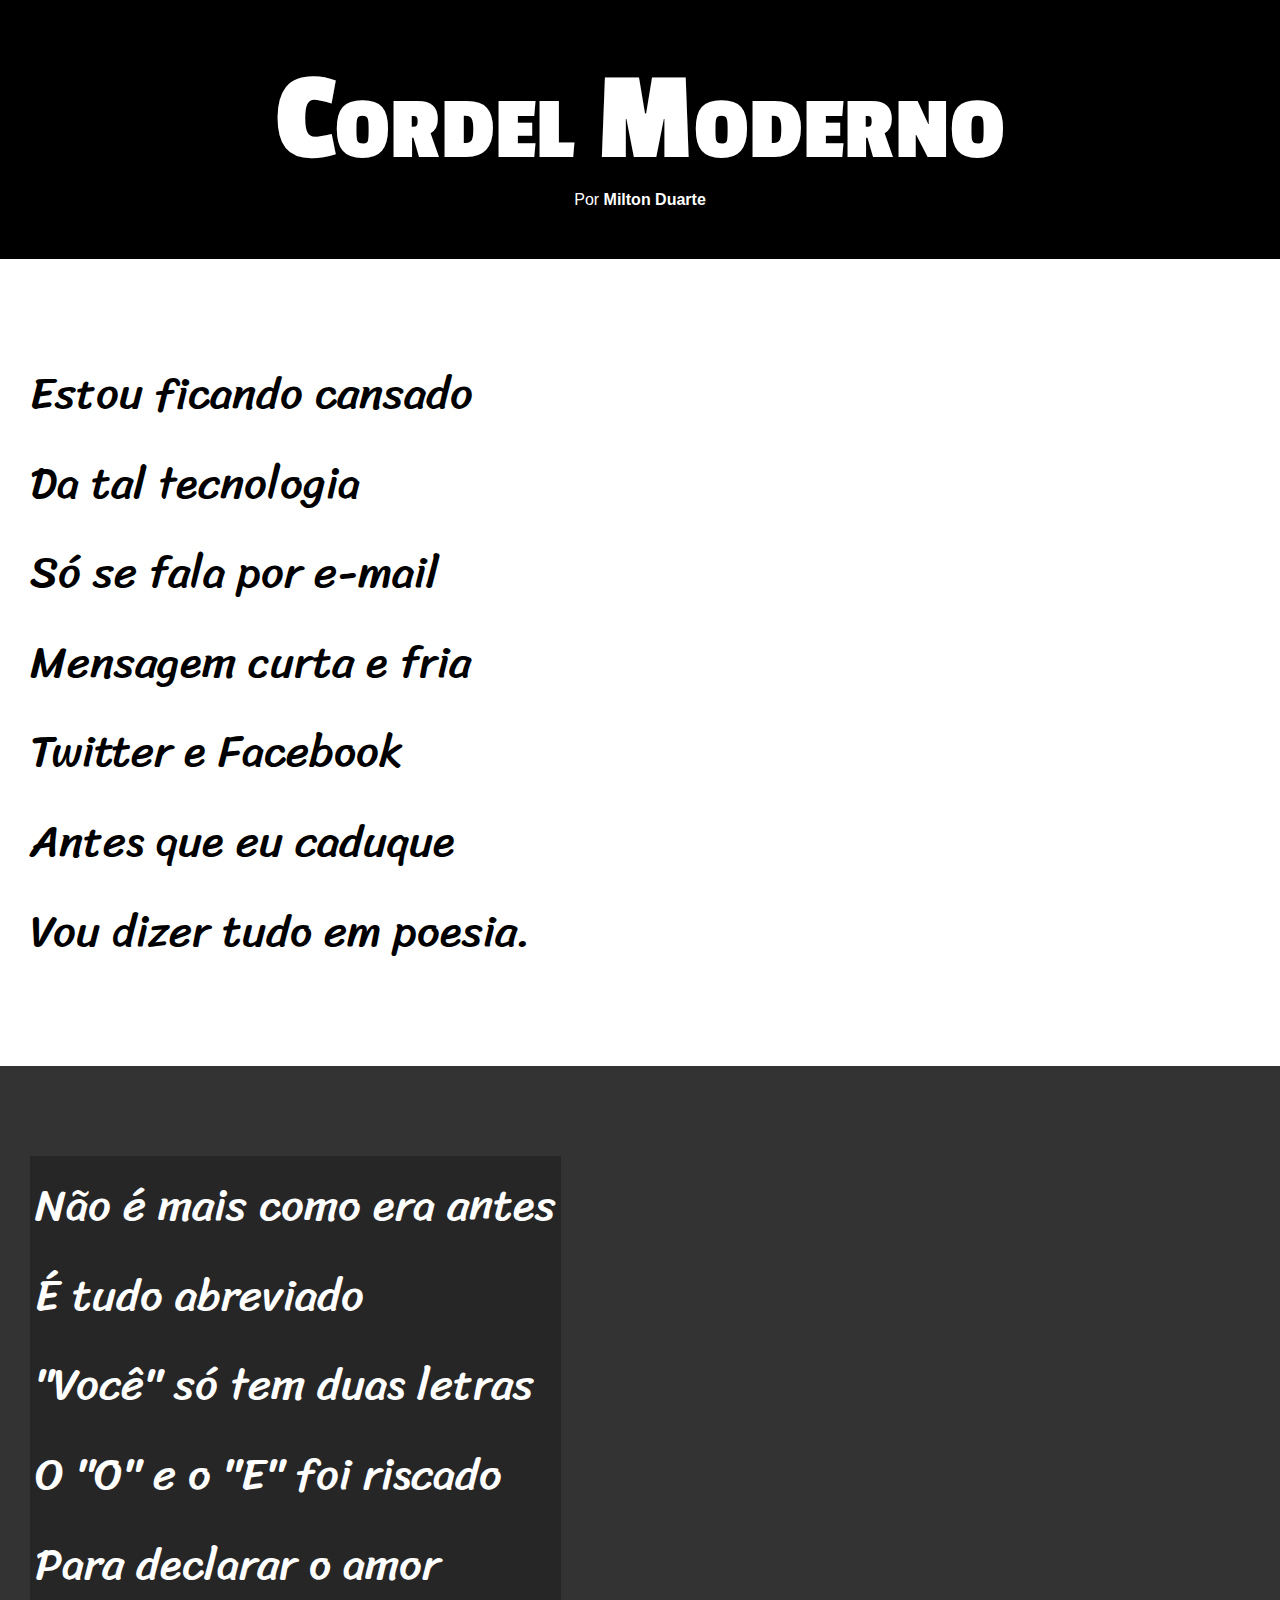
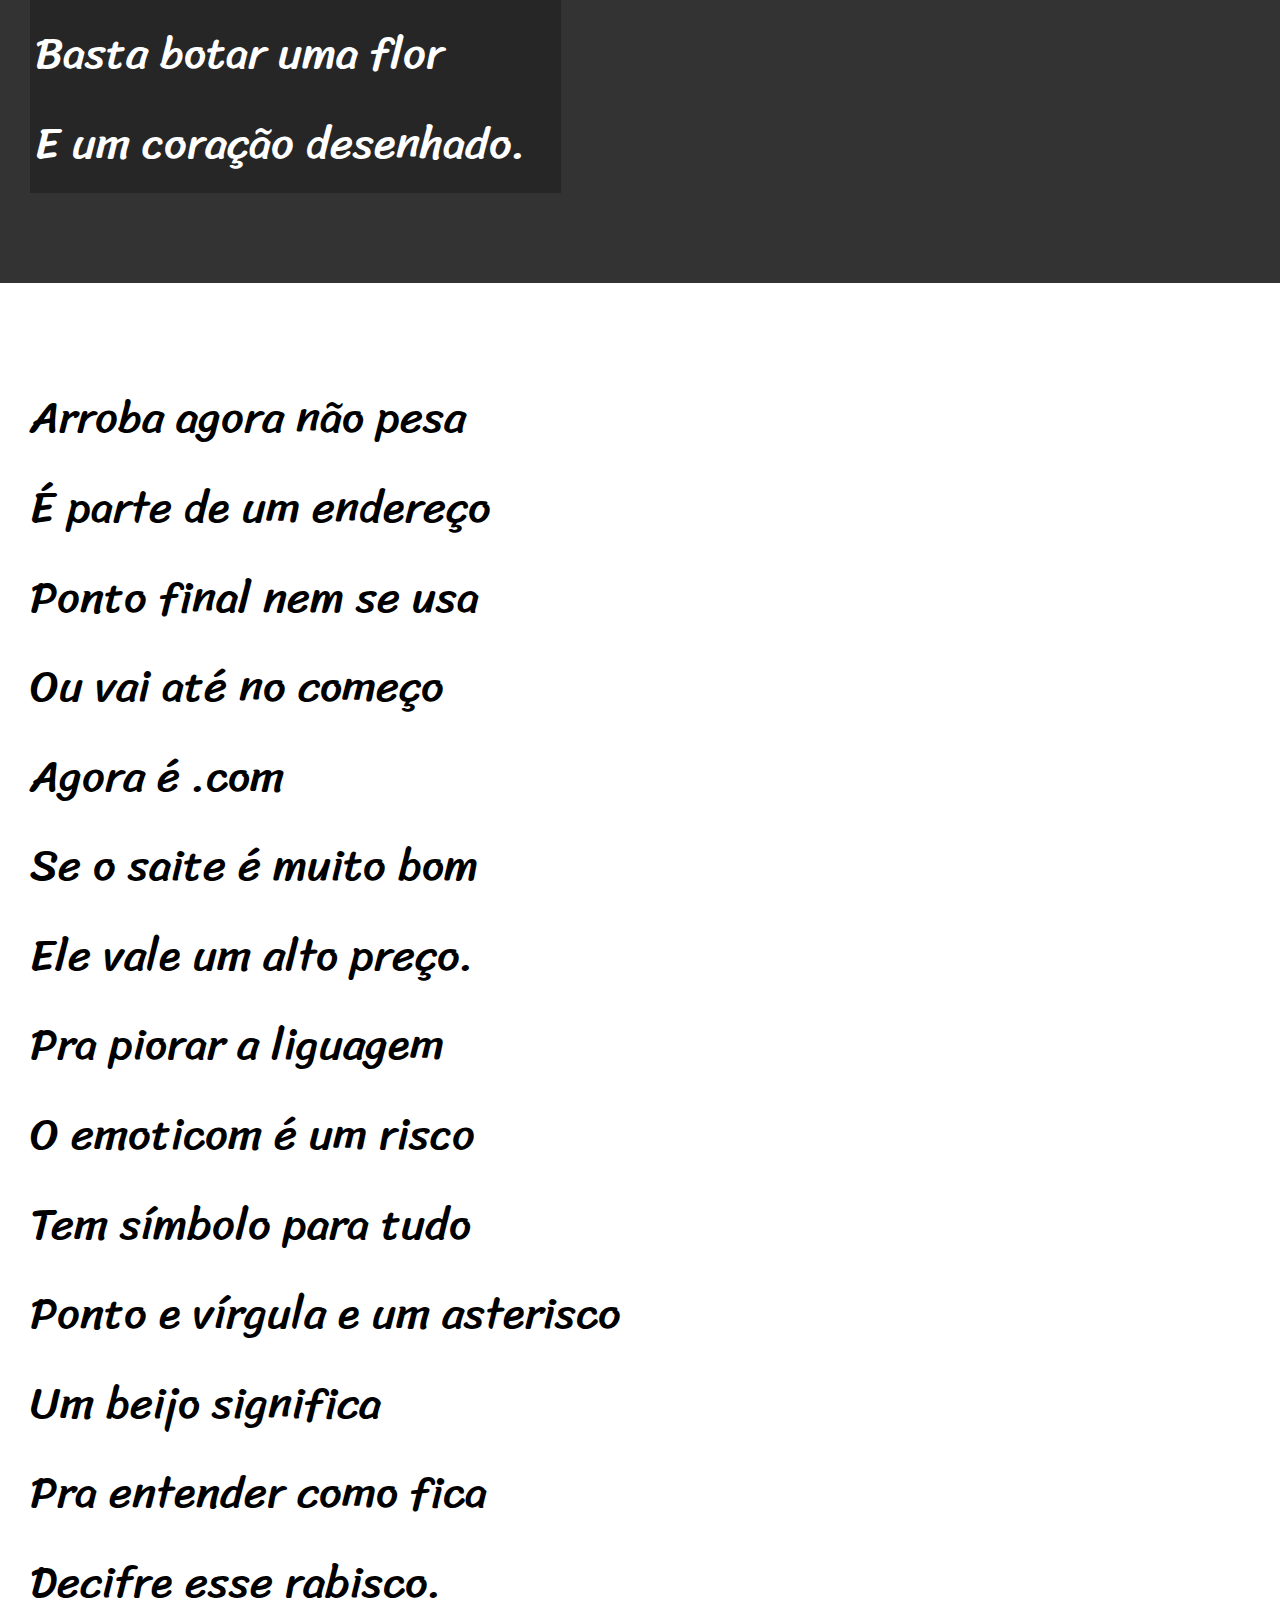
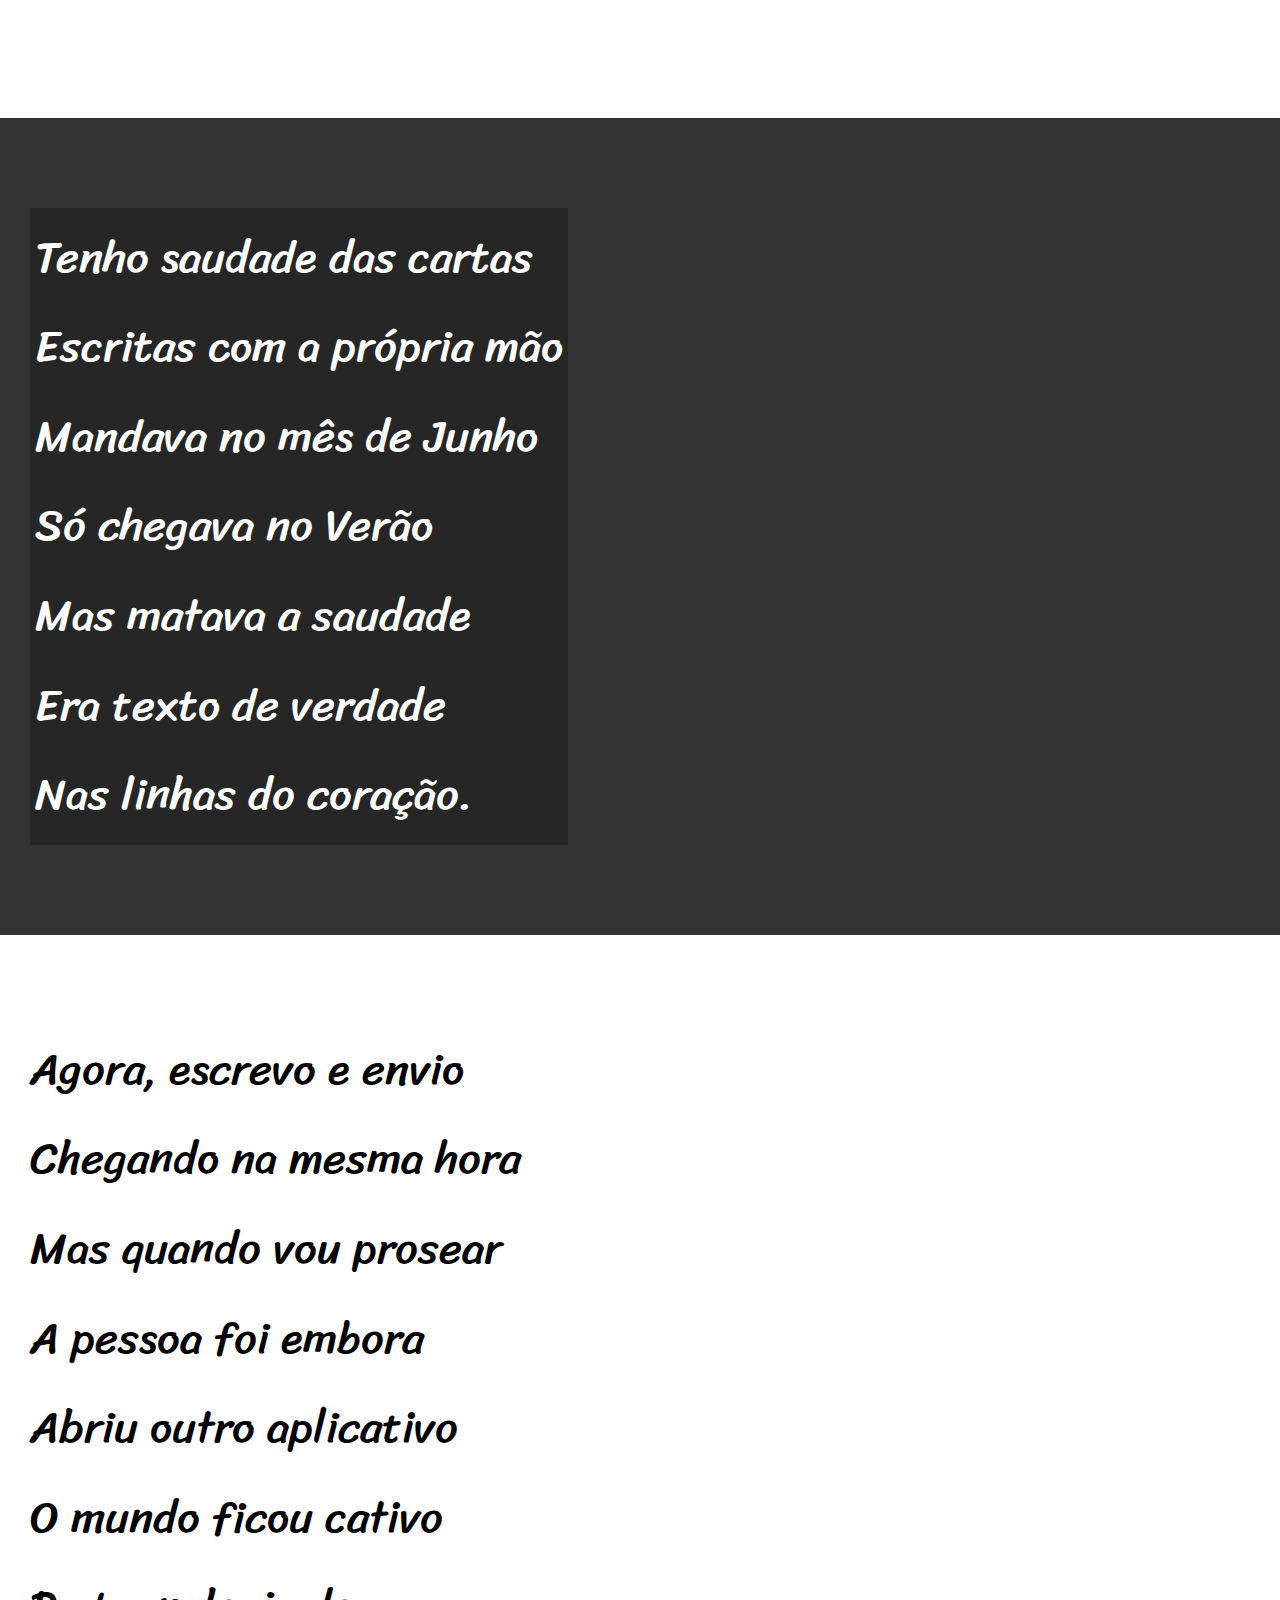
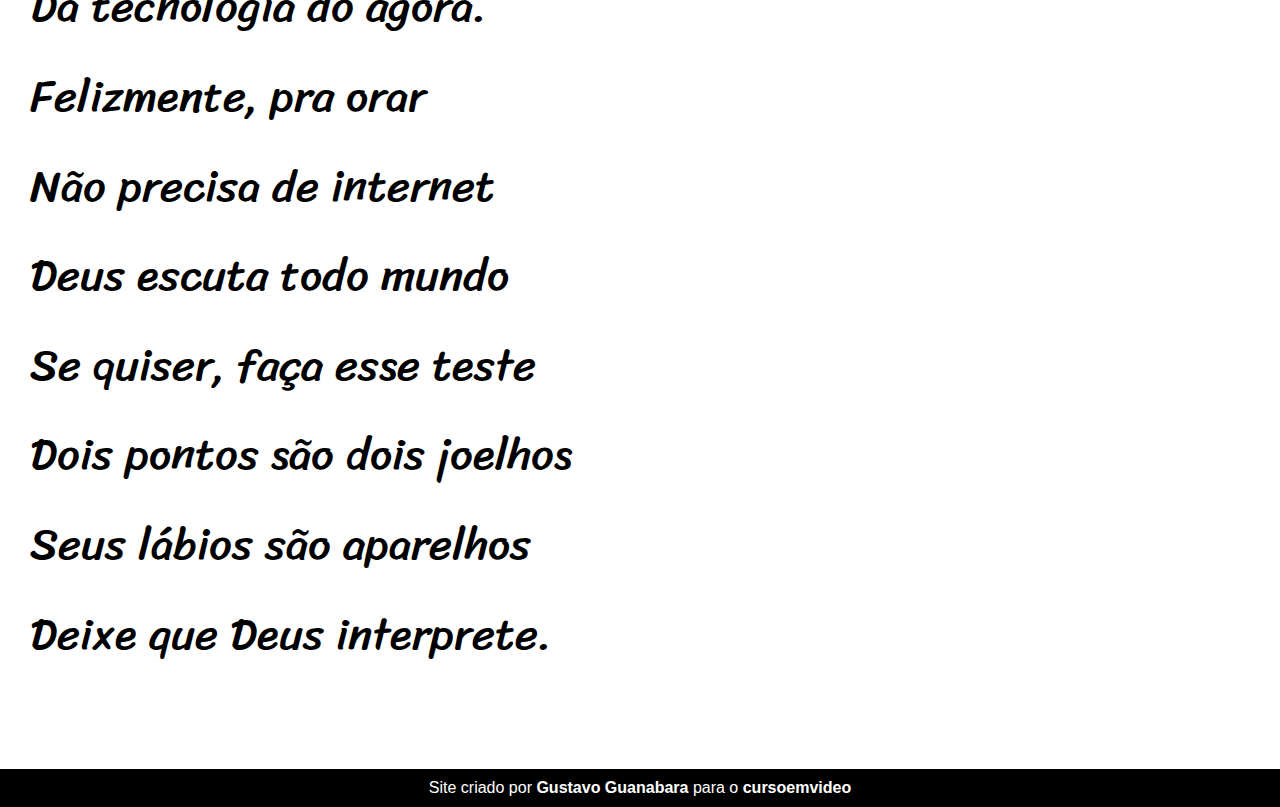
<file: desafios/desafio12/index.html>
<!DOCTYPE html>
<html lang="pt-br">
<head>
    <meta charset="UTF-8">
    <meta http-equiv="X-UA-Compatible" content="IE=edge">
    <meta name="viewport" content="width=device-width, initial-scale=1.0">
    <title>Document</title>
    <link rel="stylesheet" href="estilo/style.css">
</head>
<body>

    <header>
        <h1>Cordel Moderno</h1>
        <p>Por <a href="http://www.recantodasletras.com.br/poesias/3186743" target="_blank"> Milton Duarte</a></p>
    </header>

<section class="normal">
    <p>
        Estou ficando cansado <br>
        Da tal tecnologia <br>
        Só se fala por e-mail <br>
        Mensagem curta e fria <br>
        Twitter e Facebook <br>
        Antes que eu caduque <br>
        Vou dizer tudo em poesia. <br>
    </p>
</section>

<section class="imagem">
    <p>
        Não é mais como era antes <br>
        É tudo abreviado <br>
        "Você" só tem duas letras <br>
        O "O" e o "E" foi riscado <br>
        Para declarar o amor <br>
        Basta botar uma flor <br>
        E um coração desenhado. <br>
    </p>
</section>

<section class="normal">
    <p>
        Arroba agora não pesa <br>
        É parte de um endereço <br>
        Ponto final nem se usa <br>
        Ou vai até no começo <br>
        Agora é .com <br>
        Se o saite é muito bom <br>
        Ele vale um alto preço. <br>
    </p>
    
    <p>
        Pra piorar a liguagem <br>
        O emoticom é um risco <br>
        Tem símbolo para tudo <br>
        Ponto e vírgula e um asterisco <br>
        Um beijo significa <br>
        Pra entender como fica <br>
        Decifre esse rabisco. <br>
    </p>
</section>

<section class="imagem">
    <p>
        Tenho saudade das cartas <br>
        Escritas com a própria mão <br>
        Mandava no mês de Junho <br>
        Só chegava no Verão <br>
        Mas matava a saudade <br>
        Era texto de verdade <br>
        Nas linhas do coração. <br>
    </p>
</section>

<section class="normal">
    <p>
        Agora, escrevo e envio <br>
        Chegando na mesma hora <br>
        Mas quando vou prosear <br>
        A pessoa foi embora <br>
        Abriu outro aplicativo <br>
        O mundo ficou cativo <br>
        Da tecnologia do agora. <br>
    </p>
    
    <p>
        Felizmente, pra orar <br>
        Não precisa de internet <br>
        Deus escuta todo mundo <br>
        Se quiser, faça esse teste <br>
        Dois pontos são dois joelhos <br>
        Seus lábios são aparelhos <br>
        Deixe que Deus interprete. <br>
    </p>
</section>

<footer>
    <p>Site criado por <a href="https://github.com/gustavoguanabara" target="_blank">Gustavo Guanabara</a> para o <a href="https://www.cursoemvideo.com" target="_blank">cursoemvideo</a></p>
</footer>
    
</body>
</html>
</file>
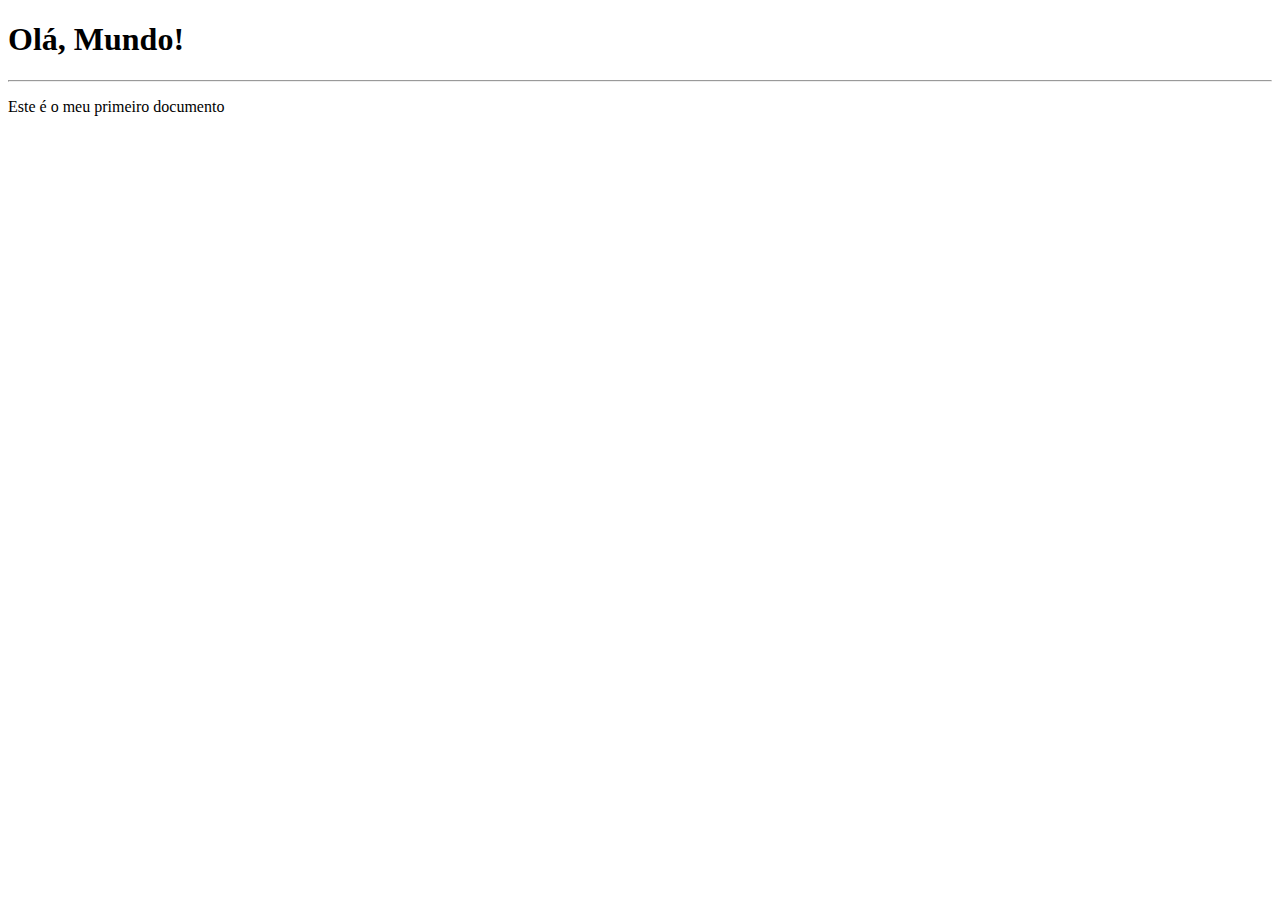
<file: exercicios/ex001/index.html>
<!DOCTYPE html>
<html lang="pt-br">
<head>
    <meta charset="UTF-8">
    <meta http-equiv="X-UA-Compatible" content="IE=edge">
    <meta name="viewport" content="width=device-width, initial-scale=1.0">
    <title>Meu primeiro site</title>
</head>
<body>
    <h1>Olá, Mundo!</h1>
    <hr>
    <p>Este é o meu primeiro documento</p>
    
</body>
</html>
</file>
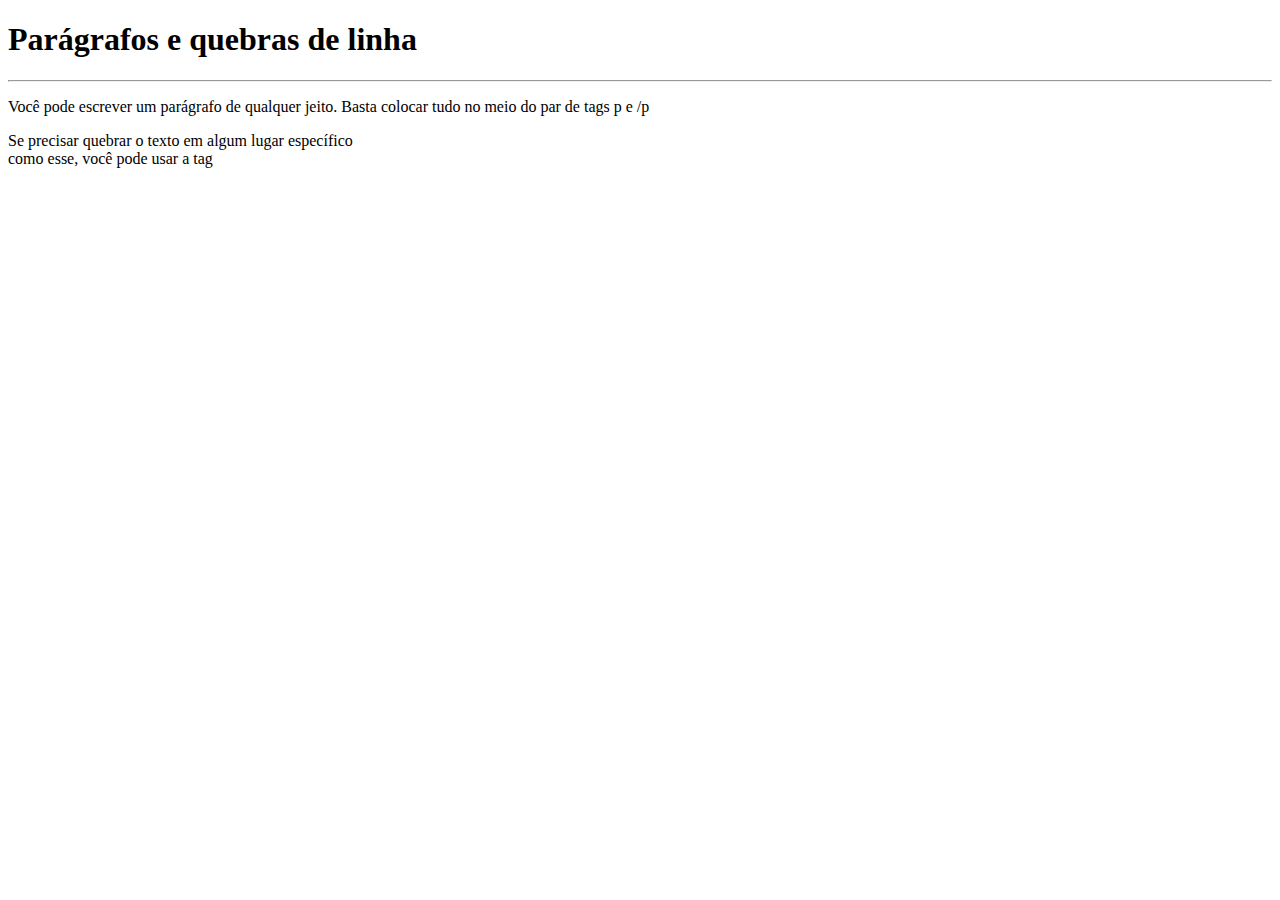
<file: exercicios/ex002/index.html>
<!DOCTYPE html>
<html lang="pt-br">
<head>
    <meta charset="UTF-8">
    <meta http-equiv="X-UA-Compatible" content="IE=edge">
    <meta name="viewport" content="width=device-width, initial-scale=1.0">
    <title>Parágrafos</title>
</head>
<body>
    <h1>Parágrafos e quebras de linha</h1>
    <hr>
    <p>Você pode escrever um parágrafo de qualquer
        jeito. Basta colocar tudo no meio do par de
        tags p e /p
    </p>
    <p>Se precisar quebrar o texto em algum lugar
        específico <br> como esse, você pode usar
        a tag <br> <!--Este é um comentário-->
    </p>
    
</body>
</html>
</file>
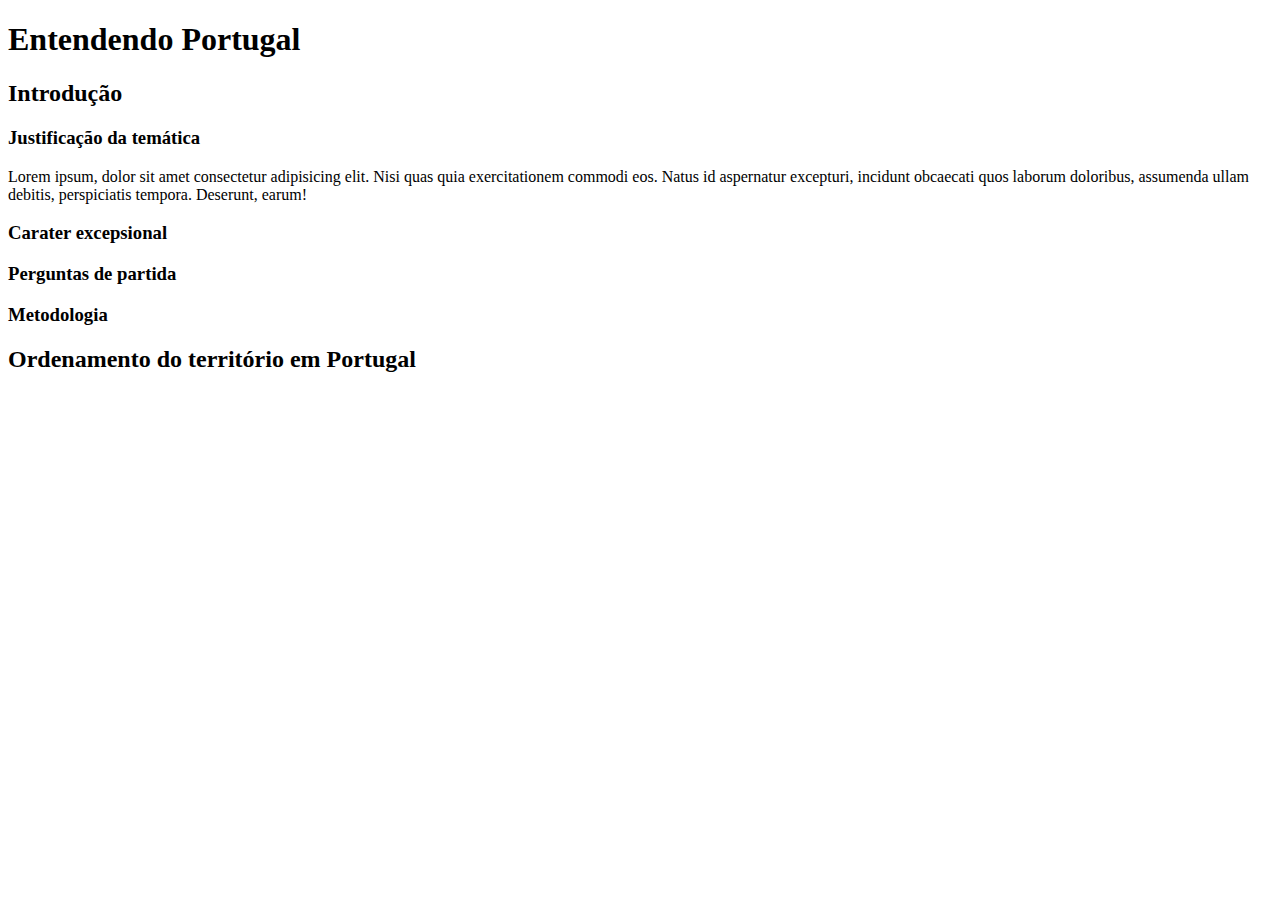
<file: exercicios/ex006/index.html>
<!DOCTYPE html>
<html lang="en">
<head>
    <meta charset="UTF-8">
    <meta http-equiv="X-UA-Compatible" content="IE=edge">
    <meta name="viewport" content="width=device-width, initial-scale=1.0">
    <title>Hierarquia de títulos</title>
</head>
<body>
    <h1>Entendendo Portugal</h1>
    <h2>Introdução</h2>
    <h3>Justificação da temática</h3>
    <p>Lorem ipsum, dolor sit amet consectetur adipisicing elit. Nisi quas quia exercitationem commodi eos. Natus id aspernatur excepturi, incidunt obcaecati quos laborum doloribus, assumenda ullam debitis, perspiciatis tempora. Deserunt, earum!</p>
    <h3>Carater excepsional</h3>
    <h3>Perguntas de partida</h3>
    <h3>Metodologia</h3>
    <h2>Ordenamento do território em Portugal</h2>
    
</body>
</html>
</file>
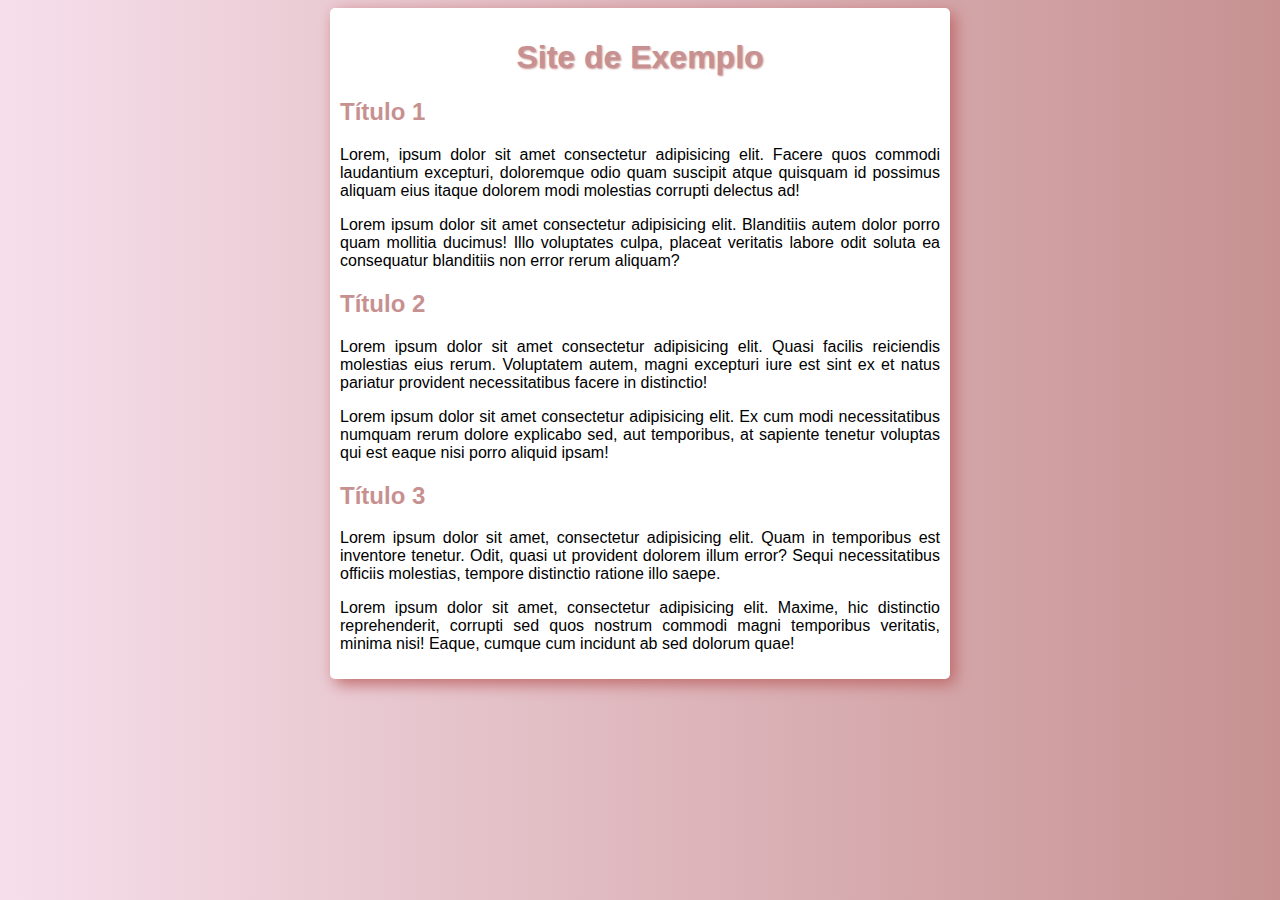
<file: exercicios/ex016/index.html>
<!DOCTYPE html>
<html lang="pt-br">
<head>
    <meta charset="UTF-8">
    <meta http-equiv="X-UA-Compatible" content="IE=edge">
    <meta name="viewport" content="width=device-width, initial-scale=1.0">
    <title>Site de exemplo</title>
    <link rel="stylesheet" href="style.css">    
</head>
<body>
    <main>
        <h1>Site de Exemplo</h1>
        <h2>Título 1</h2>
        <p>Lorem, ipsum dolor sit amet consectetur adipisicing elit. Facere quos commodi laudantium excepturi, doloremque odio quam suscipit atque quisquam id possimus aliquam eius itaque dolorem modi molestias corrupti delectus ad!</p>
        <p>Lorem ipsum dolor sit amet consectetur adipisicing elit. Blanditiis autem dolor porro quam mollitia ducimus! Illo voluptates culpa, placeat veritatis labore odit soluta ea consequatur blanditiis non error rerum aliquam?</p>
        <h2>Título 2</h2>
        <p>Lorem ipsum dolor sit amet consectetur adipisicing elit. Quasi facilis reiciendis molestias eius rerum. Voluptatem autem, magni excepturi iure est sint ex et natus pariatur provident necessitatibus facere in distinctio!</p>
        <p>Lorem ipsum dolor sit amet consectetur adipisicing elit. Ex cum modi necessitatibus numquam rerum dolore explicabo sed, aut temporibus, at sapiente tenetur voluptas qui est eaque nisi porro aliquid ipsam!</p>
        <h2>Título 3</h2>
        <p>Lorem ipsum dolor sit amet, consectetur adipisicing elit. Quam in temporibus est inventore tenetur. Odit, quasi ut provident dolorem illum error? Sequi necessitatibus officiis molestias, tempore distinctio ratione illo saepe.</p>
        <p>Lorem ipsum dolor sit amet, consectetur adipisicing elit. Maxime, hic distinctio reprehenderit, corrupti sed quos nostrum commodi magni temporibus veritatis, minima nisi! Eaque, cumque cum incidunt ab sed dolorum quae!</p>
    </main>
    
</body>
</html>
</file>
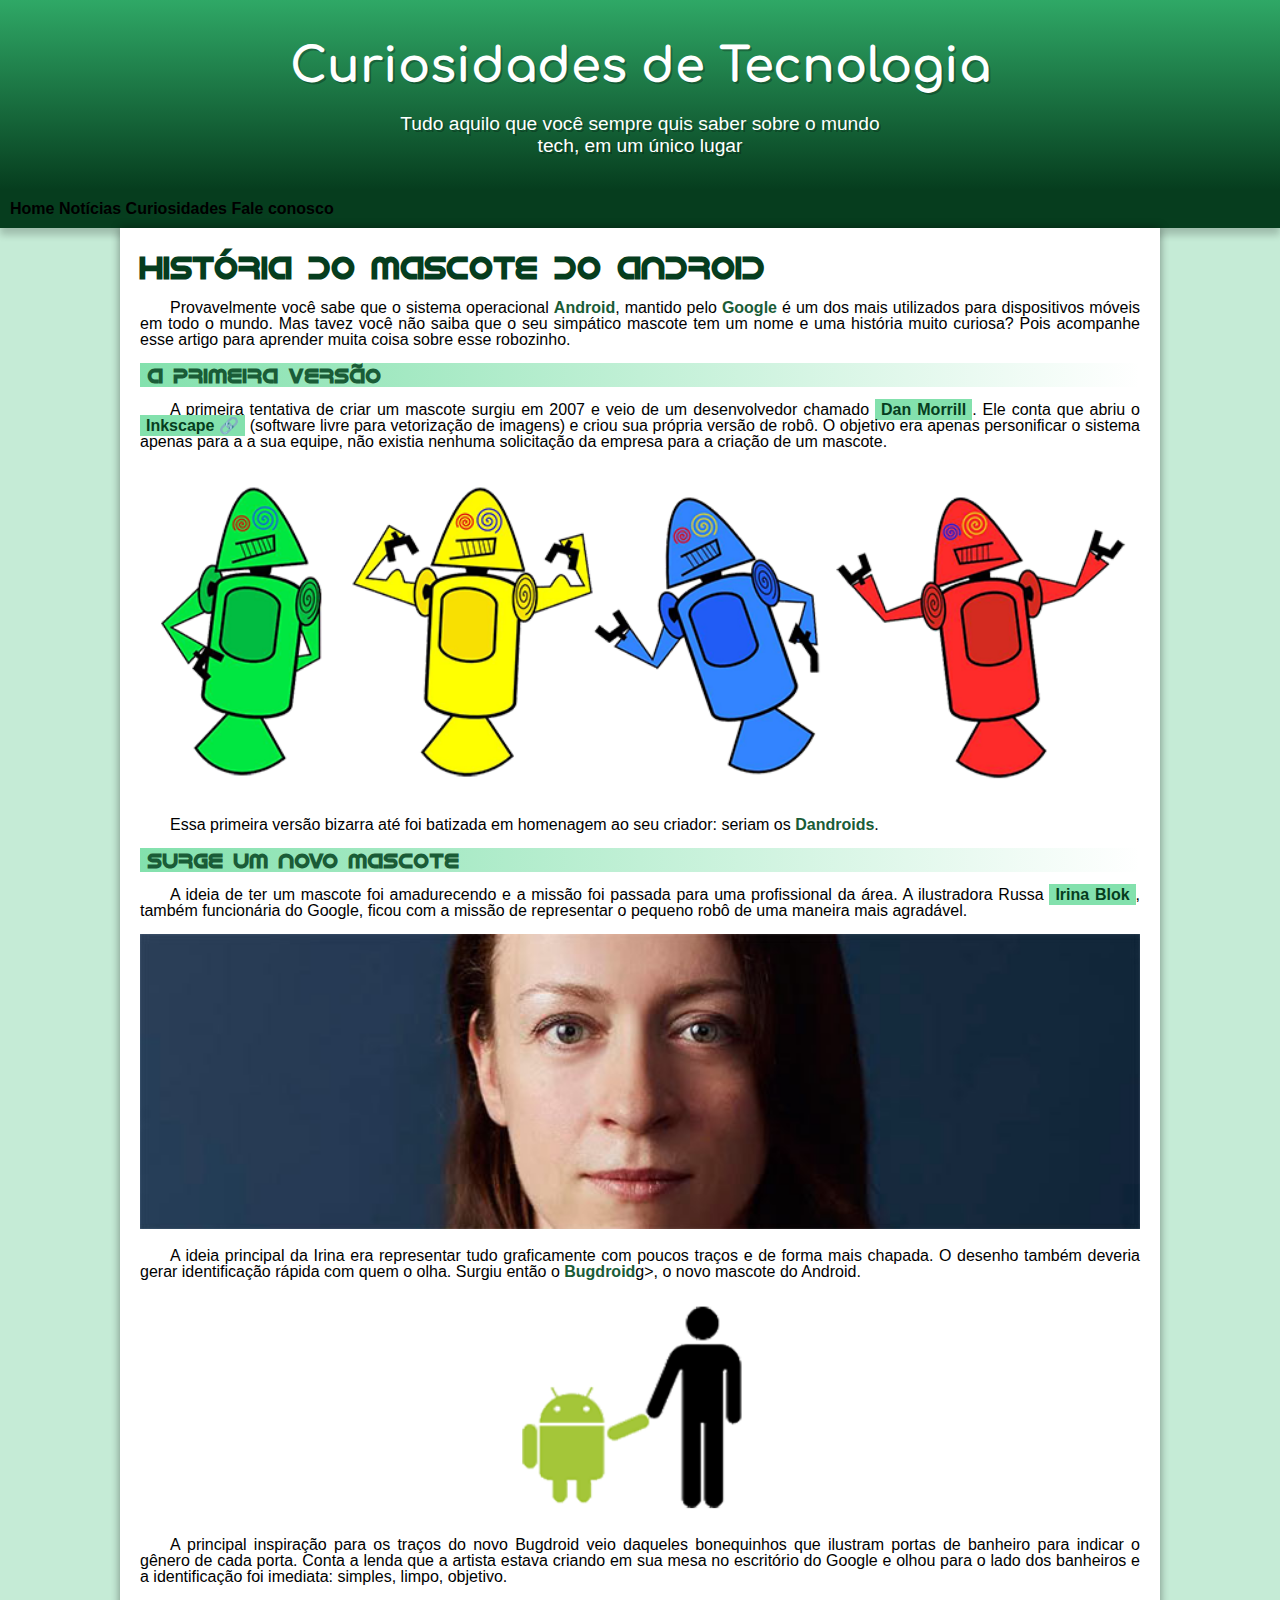
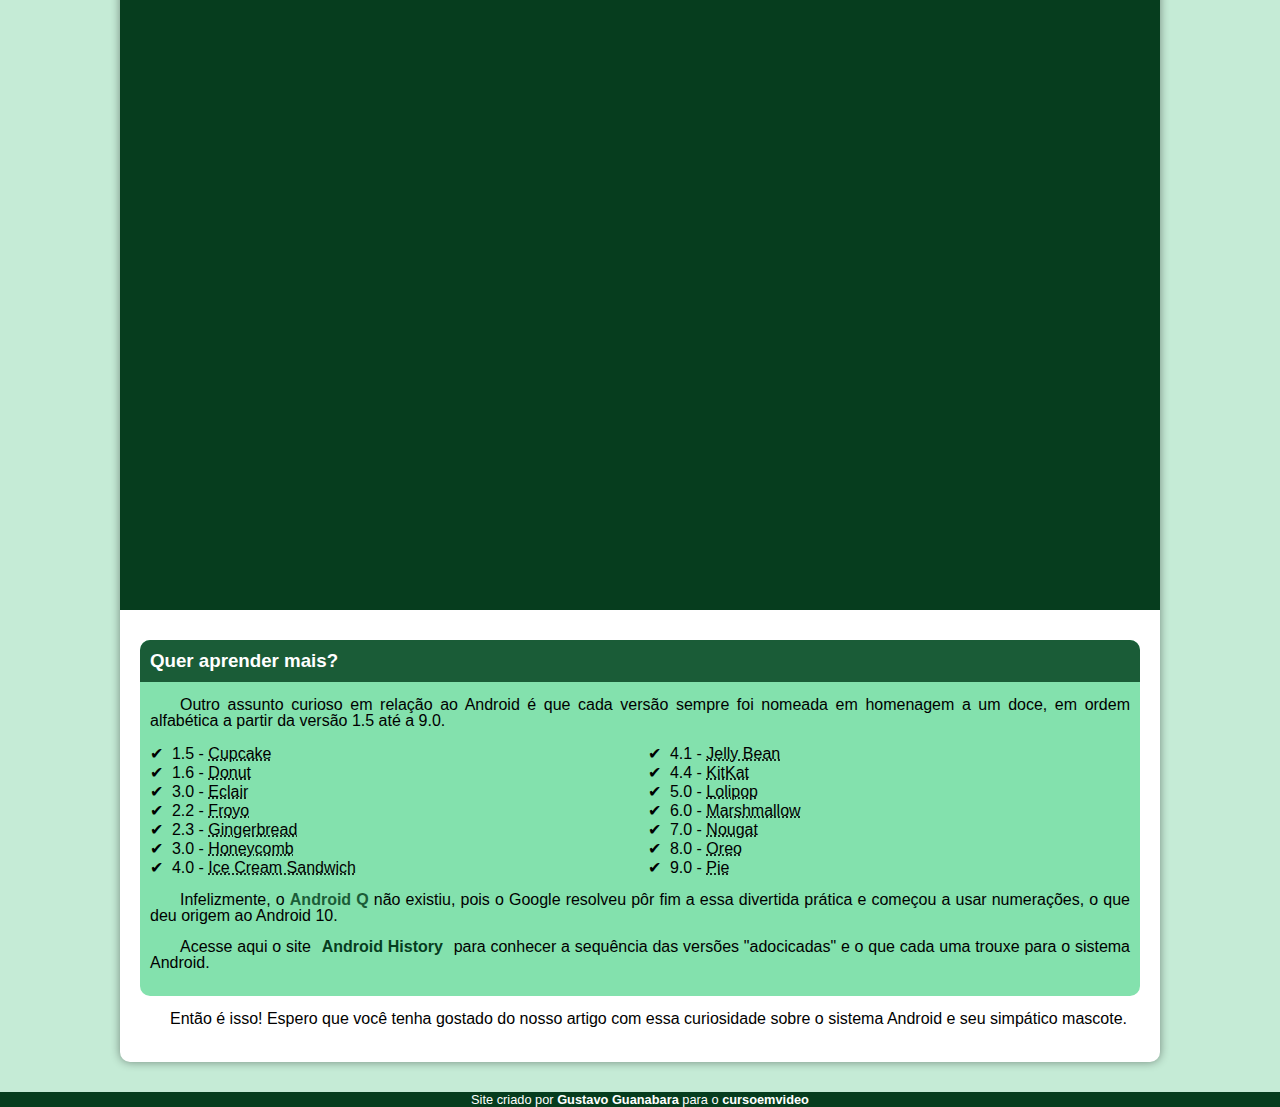
<file: desafios/desafio10/android.html>
<!DOCTYPE html>
<html lang="pt-br">
<head>
    <meta charset="UTF-8">
    <meta http-equiv="X-UA-Compatible" content="IE=edge">
    <meta name="viewport" content="width=device-width, initial-scale=1.0">
    <title>Como surgiu o mascote do Android</title>
    <link rel="shortcut icon" href="imagens/favicon.ico" type="image/x-icon">
    <link rel="stylesheet" href="estilo/style.css">
</head>
<body>
    <header>
        <h1>Curiosidades de Tecnologia</h1>
        <p>Tudo aquilo que você sempre quis saber sobre o mundo tech, em um único lugar</p>
    </header>
    <nav>
        <a href="#">Home</a>
        <a href="#">Notícias</a>
        <a href="#">Curiosidades</a>
        <a href="#">Fale conosco</a>
    </nav>
    <main>
        <article>
            <h1>História do Mascote do Android</h1>

            <p>Provavelmente você sabe que o sistema operacional <strong>Android</strong>, mantido pelo <strong>Google</strong> é um dos mais utilizados para dispositivos móveis em todo o mundo. Mas tavez você não saiba que o seu simpático mascote tem um nome e uma história muito curiosa? Pois acompanhe esse artigo para aprender muita coisa sobre esse robozinho.</p>

            <h2>A primeira versão</h2>

            <p>A primeira tentativa de criar um mascote surgiu em 2007 e veio de um desenvolvedor chamado <a href="https://androidcommunity.com/dan-morrill-shows-us-the-android-mascot-that-almost-was-20130103/" target="_blank">Dan Morrill</a>. Ele conta que abriu o <a href="https://inkscape.org/pt-br/" target="_blank" class="externo">Inkscape</a> (software livre para vetorização de imagens) e criou sua própria versão de robô. O objetivo era apenas personificar o sistema apenas para a a sua equipe, não existia nenhuma solicitação da empresa para a criação de um mascote.</p>

            <picture>
                <source media="(max-width: 670px)" srcset="imagens/dan-droids-pq.png">
                <img src="imagens/dan-droids.png" alt="primeiro mascote do Android">
            </picture>

            <p>Essa primeira versão bizarra até foi batizada em homenagem ao seu criador: seriam os <strong>Dandroids</strong>.</p>

            <h2>Surge um novo mascote</h2>

            <p>A ideia de ter um mascote foi amadurecendo e a missão foi passada para uma profissional da área. A ilustradora Russa <a href="https://www.irinablok.com/" target="_blank">Irina Blok</a>, também funcionária do Google, ficou com a missão de representar o pequeno robô de uma maneira mais agradável.</p>

            <picture>
                <source media="(max-width: 670px )" srcset="imagens/irina-blok-pq.jpg">
                <img src="imagens/irina-blok.jpg" alt="Irina-blok, criadora do Bugdroid">
            </picture>

            <p>A ideia principal da Irina era representar tudo graficamente com poucos traços e de forma mais chapada. O desenho também deveria gerar identificação rápida com quem o olha. Surgiu então o <strong>Bugdroid</strong>g>, o novo mascote do Android.</p>

            <img src="imagens/bugdroid.png" class="pequena" alt="Bugdroid">

            <p>A principal inspiração para os traços do novo Bugdroid veio daqueles bonequinhos que ilustram portas de banheiro para indicar o gênero de cada porta. Conta a lenda que a artista estava criando em sua mesa no escritório do Google e olhou para o lado dos banheiros e a identificação foi imediata: simples, limpo, objetivo.</p>

            <div class="video">
                <iframe width="560" height="315" src="https://www.youtube.com/embed/l2UDgpLz20M" title="YouTube video player" frameborder="0" allow="accelerometer; autoplay; clipboard-write; encrypted-media; gyroscope; picture-in-picture" allowfullscreen></iframe>
            </div>
            
            <aside>
                <h3>Quer aprender mais?</h3>
                <p>Outro assunto curioso em relação ao Android é que cada versão sempre foi nomeada em homenagem a um doce, em ordem alfabética a partir da versão 1.5 até a 9.0.</p>
                <ul>
                    <li>1.5 - <abbr title="Bolo de copo">Cupcake</abbr></li>
                    <li>1.6 - <abbr title="Rosquinha">Donut</abbr></li>
                    <li>3.0 - <abbr title="Bomba">Eclair</abbr></li>
                    <li>2.2 - <abbr title="Iogurte congelado">Froyo</abbr></li>
                    <li>2.3 - <abbr title="Biscoite de gengibre">Gingerbread</abbr></li>
                    <li>3.0 - <abbr title="Favo de mel">Honeycomb</abbr></li>
                    <li>4.0 - <abbr title="Sanduíche de sorvete">Ice Cream Sandwich</abbr></li>
                    <li>4.1 - <abbr title="Jujuba">Jelly Bean</abbr></li>
                    <li>4.4 - <abbr title="KitKat">KitKat</abbr></li>
                    <li>5.0 - <abbr title="Pirulito">Lolipop</abbr></li>
                    <li>6.0 - <abbr title="Marshmallow">Marshmallow</abbr></li>
                    <li>7.0 - <abbr title="Rorrone">Nougat</abbr></li>
                    <li>8.0 - <abbr title="Oreo">Oreo</abbr></li>
                    <li>9.0 - <abbr title="Torta">Pie</abbr></li>
                </ul>
                <p>
                    Infelizmente, o <strong>Android Q</strong> não existiu, pois o Google resolveu pôr fim a essa divertida prática e começou a usar numerações, o que deu origem ao Android 10.
                </p>

                <p>
                    Acesse aqui o site <a href="https://www.android.com/intl/en_nz/" target="_blank">Android History</a> para conhecer a sequência das versões "adocicadas" e o que cada uma trouxe para o sistema Android.
                </p>
            </aside>

            <p>Então é isso! Espero que você tenha gostado do nosso artigo com essa curiosidade sobre o sistema Android e seu simpático mascote.

            </p>
        </article>
    </main>
    <footer>
        <p>Site criado por <a href="https://gustavoguanabara.github.io/" target="_blank">Gustavo Guanabara</a> para o <a href="https://www.youtube.com/c/CursoemV%C3%ADdeo" target="_blank">cursoemvideo</a></p>
    </footer>
    
</body>
</html>
</file>
<file: desafios/desafio12/estilo/style.css>
@charset "UTF-8";

@import url('https://fonts.googleapis.com/css2?family=Passion+One&display=swap');

@import url('https://fonts.googleapis.com/css2?family=Sriracha&display=swap');

:root {
    --fonte1: verdana, Geneva, Tahoma, sans-serif;
    --fonte2: 'Passion One', cursive;
    --fonte3: 'Sriracha', cursive;
}

*{
    margin: 0px;
    padding: 0px;
    font-size: 1em;
}

html, body {

    min-height: 100vh;
    background-color: darkgray;
    font-family: var(--fonte1);
}

header {
    background-color: black;
    color: white;
    text-align: center;
}

header h1 {
    padding-top: 50px;
    font-variant: small-caps;
    font-family: var(--fonte2);
    font-size: 10vw; /*10% da largura da view port*/
}

header p {
    padding-bottom: 50px;
}

header a, footer a {
    color: white;
    text-decoration: none;
    font-weight: bolder;
}

header a:hover, footer a:hover {
    text-decoration: underline;
}

/* Configuração para section como um todo (normal e imagem)*/

section {
    padding-top: 10vh;
    padding-bottom: 10vh;
    line-height: 2em;
    padding-left: 30px;
    font-family: var(--fonte3);
    font-size: 3.5vw;
}

section.normal {
    background-color: white;
    color: black;
}

section.imagem {
    background-color: rgb(51, 51, 51);
    color: white;
}

section.imagem p {
    display: inline-block;
    padding: 5px;
    background-color: rgba(0, 0, 0, 0.242);
}

footer {
    background-color: black;
    color: white;
    text-align: center;
    padding: 10px;
}
</file>
<file: exercicios/ex016/style.css>
@charset "UTF-8";

* {
    font-family: Arial, Helvetica, sans-serif;
    /*height: 100%;*/
}

body {
    background-image: linear-gradient(to right, #F6DFEB, #C79191);
}

main {
    background-color: white;
    border-radius: 5px;
    box-shadow: 5px 5px 15px #bf6a6a;
    width: 600px;
    padding: 10px;
    margin: auto;
}

h1 {
    color: #C79191;
    text-align: center;
    text-shadow: 1px 1px 2px #C79191;

}

h2 {
    color: #C79191;


}

p {
    text-align: justify;
}
</file>
<file: desafios/desafio10/estilo/style.css>
@charset "UTF-8";

@import url('https://fonts.googleapis.com/css2?family=Comfortaa:wght@300&display=swap');

@font-face {
    font-family: 'Android';
    src: url('../fontes/idroid.otf') format('opentype');
    font-weight: normal;

}

/*
Escala de cores selecionadas:
verde do mais claro ao mais escuro
#c5ebd6
#83e1ad
#3ddc84
#2fa866
#1a5c37
#063d1e
*/

:root{
    --cor0: #c5ebd6;
    --cor1: #83e1ad;
    --cor2: #3ddc84;
    --cor3: #2fa866;
    --cor4: #1a5c37;
    --cor5: #063d1e;

    --fonte-padrao: Ariel, Verdana, Helvetica, san-serif;
    --fonte-destaque: 'Comfortaa', cursive;
    --font-android: 'Android', cursive;

}

*{
    margin: 0px;
    padding: 0px;
}


body{
    background-color: var(--cor0);
    font-family: var(--fonte-padrao);
    
}

/* Criando uma classe "externo" para criar um ícone (emojipedia.org) para links externos do site. \00A0 inseri um espaço. No link do arquivo html deve ser inserida a classe externo */
a.externo::after{
    content: '\00A0\1F517';

}


/* somente os parágrafos que estão dentro do main */
main p {
    margin: 15px 0px; /* margem em cima e em baixo dos parágrafos */
    text-align: justify;
    text-indent: 30px;
    line-height: 1em;

}

/* criando um estilo para todos os "strongs" do main */
main strong {
    color: var(--cor4);
    font-weight: bold;
}

/* criando um estilo para os links */
main a {
    text-decoration: none;
    font-weight: bold;
    color: var(--cor5);
    background-color: var(--cor1);
    padding: 2px 6px;
}

main a:hover {
    text-decoration: underline;
    color: var(--cor4)
}

div.video {
    background-color: var(--cor5);
    margin: 0px -20px 30px -20px;
    padding: 20px;
    padding-bottom: 59%;
    position: relative;
}

div.video > iframe {
    position: absolute;
    top: 5%;
    left: 5%;
    width: 90%;
    height: 90%;
}

header {
    background-image: linear-gradient(to bottom, var(--cor3), var(--cor5));
    min-height: 150px;
    text-align: center;
    padding-top: 40px;

}

header > h1 {
    color: white;
    font-family:var(--fonte-destaque);
    font-size: 3em;
    margin-bottom: 20px;
    text-shadow: 2px 2px 0px rgba(0, 0, 0, 0.267);
    
}

header > p {
    font-family: var(--fonte-padrao);
    font-size: 1.2em;
    color: white;
    max-width: 500px;
    padding-right: 10px;
    padding-left: 10px;
    margin:auto;
    margin-bottom: 30px;
    text-shadow: 2px 2px 0px rgba(0, 0, 0, 0.267);

    
}

nav {
    background-color: var(--cor5);
    padding: 10px;
    box-shadow: 0px 7px 7px rgba(0, 0, 0, 0.192);
}

nav > a {
    color: var(--cor1)
    padding: 10px;
    border-radius: 10px;
    text-decoration: none;
    font-weight: bold;
    transition-duration: 0.5s;
}

nav > a:hover {
    background-color: var(--cor3);
    color: var(--cor5);

}

main {
    
    min-width: 300px;
    max-width: 1000px;
    margin: auto;
    margin-bottom: 30px; /* cria uma margem inferior */
    padding: 20px;
    background-color: white;
    box-shadow: 0px 0px 10px rgba(0, 0, 0, 0.418);
    border-bottom-left-radius: 10px; /* raio inferior esquerdo */
    border-bottom-right-radius: 10px; 


}
main h1 {
    color: var(--cor5);
    font-family: var(--font-android);
}

main h2 {
    font-family: var(--font-android);
    color: var(--cor4);
    font-size: 1.3em;
    background-image: linear-gradient(to right, var(--cor1), transparent);
    text-indent: 8px;
}

main img {
    width: 100%;
}

main img.pequena {
    max-width: 350px; /* a imagem possui 400 de largura */
    display: block; /* torna a imagem um bloco para o margin auto funcionar */
    margin: auto;
}

aside {
    background-color: var(--cor1);
    padding: 10px;
    border-radius: 10px;
}

aside > h3 {
    background-color: var(--cor4);
    color: white;
    padding: 10px;
    margin: -10px -10px 0px -10px;
    border-radius: 10px 10px 0px 0px;
}



aside > ul {
    list-style-type: '\2714\00A0\00A0'; /* faz v ao invés de bolinha, mas não funciona em todo navegador - retirado do site emojipedia.org. \00A0 inseri um espaço */
    list-style-position: inside; /* posição das bolinhas da lista */
    columns: 2; /* dividir em 2 colunas */
}


footer {
    background-color:var(--cor5);
    color: white;
    text-align: center;
    font-size: 0.8em;  
}

footer a {
    color: white;
    font-weight: bolder;
    text-decoration: none;
}

footer a:hover {
    text-decoration: underline;
    color: var(--cor1);
}
</file>
